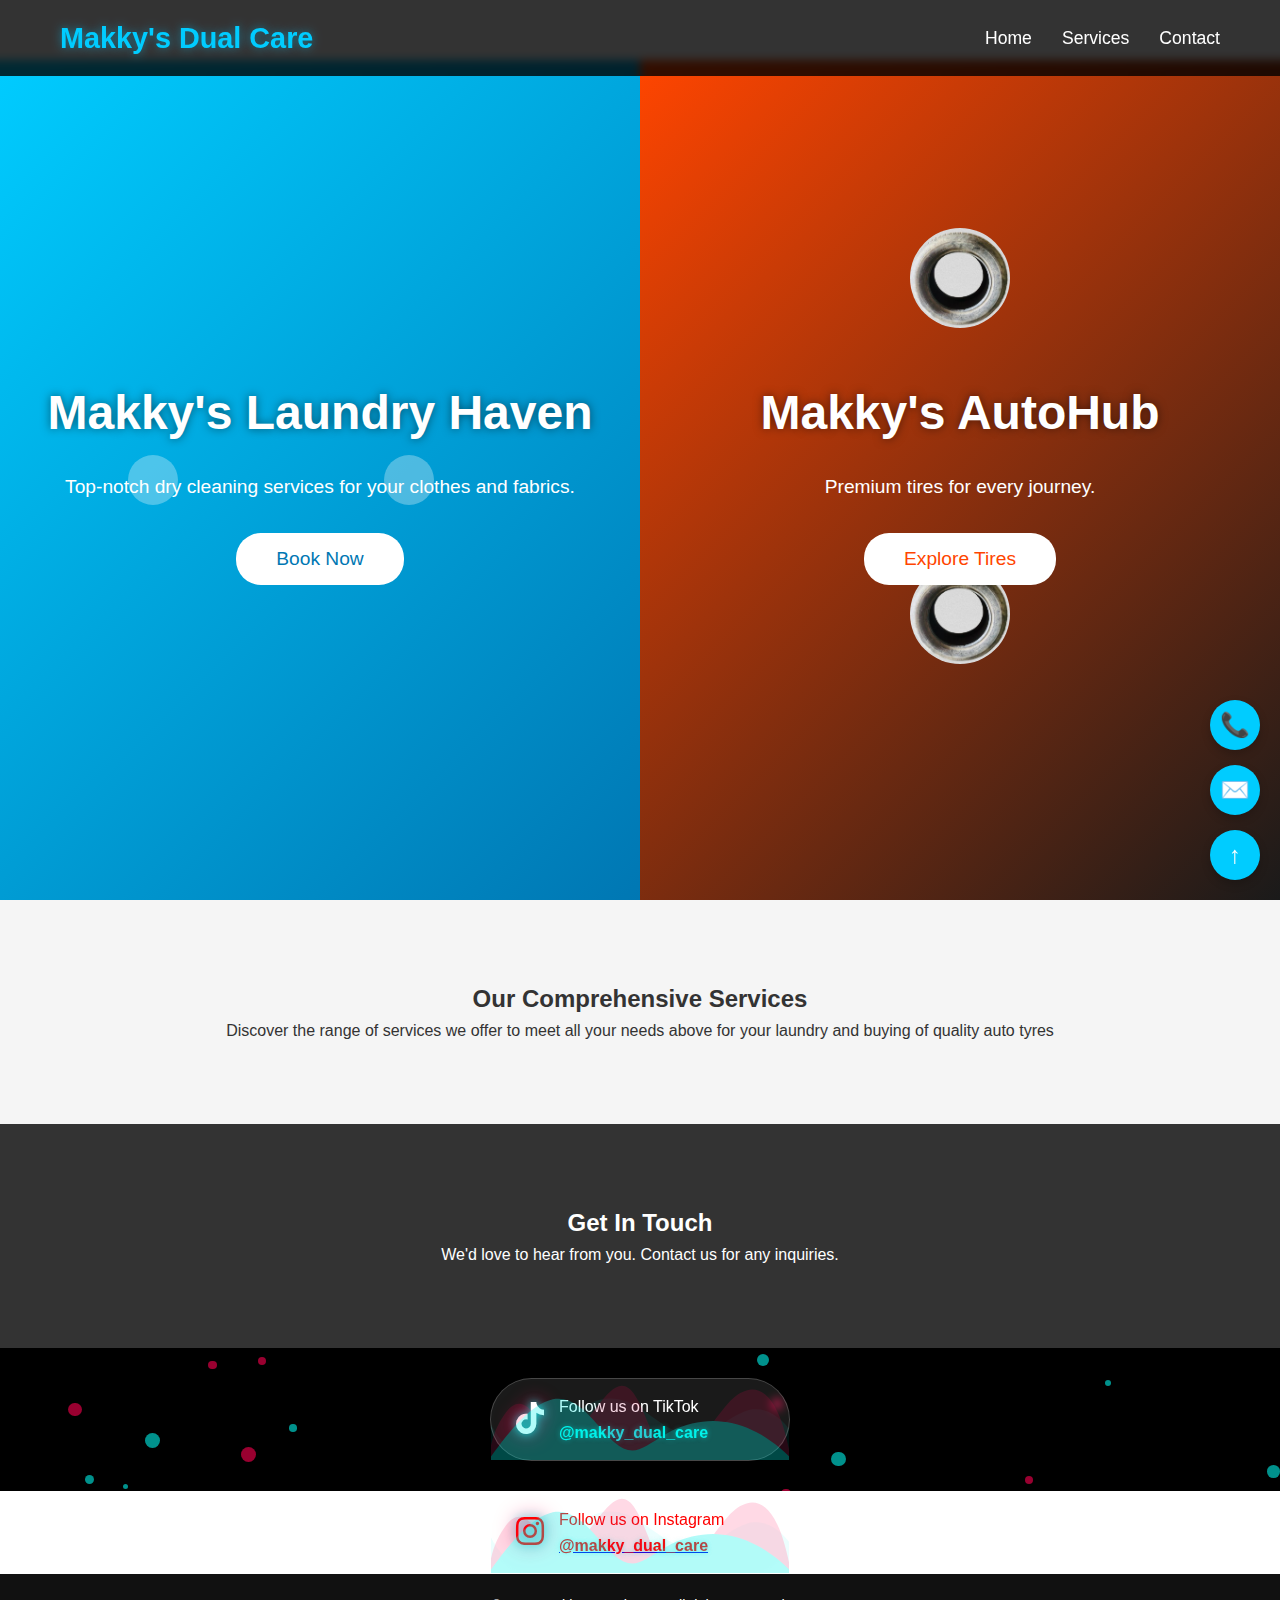
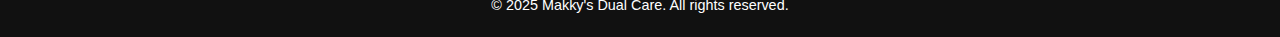
<file: index.html>
<!DOCTYPE html>
<html lang="en">
<head>
    <meta charset="UTF-8">
    <meta name="viewport" content="width=device-width, initial-scale=1.0">
    <title>Makky's Dual Care</title>
    <link rel="stylesheet" href="https://cdnjs.cloudflare.com/ajax/libs/font-awesome/6.0.0-beta3/css/all.min.css">
    <link rel="stylesheet" href="dualCare.css">
</head>
<body>
    <nav>
        <div class="nav-container">
            <div class="logo">Makky's Dual Care</div>
            <div class="hamburger"><i class="fas fa-bars"></i></div>
            <ul class="nav-links">
                <li><a href="#home">Home</a></li>
                <li><a href="#services">Services</a></li>
                <li><a href="#contact">Contact</a></li>
            </ul>
        </div>
    </nav>

    <div id="home"></div>

    <div class="split-container">
        <div class="split-section dry-cleaning">
            <div class="bubble" style="left: 20%; animation-delay: 0s;"></div>
            <div class="bubble" style="left: 60%; animation-delay: 2s;"></div>
            <h1>Makky's Laundry Haven</h1>
            <p>Top-notch dry cleaning services for your clothes and fabrics.</p>
            <a href="dryCleaning2.html"><button class="cta-btn">Book Now</button></a>
        </div>
        <div class="split-section tire-selling">
            <div class="tire-anim" style="top: 20%; animation-delay: 0s;">
                <img src="rollingTire.jpeg" style="border-radius:250px;" alt="Rolling Tire">
            </div>
            <div class="tire-anim" style="top: 60%; animation-delay: 3s;">
                <img src="rollingTire.jpeg" style="border-radius:250px;" alt="Rolling Tire">
            </div>
            <h1>Makky's AutoHub</h1>
            <p>Premium tires for every journey.</p>
            <a href="tire.htm"><button class="cta-btn">Explore Tires</button></a>
        </div>
    </div>

    <section id="services">
        <div class="services-container">
            <h2>Our Comprehensive Services</h2>
            <p>Discover the range of services we offer to meet all your needs above for your laundry and buying of quality auto tyres</p>
        </div>
    </section>

    <section id="contact">
        <div class="contact-container">
            <h2>Get In Touch</h2>
            <p>We'd love to hear from you. Contact us for any inquiries.</p>
        </div>
    </section>

    <div class="social-handles">
        <div class="tiktok-handle">
            <div class="tiktok-container">
                <div class="tiktok-icon">
                    <i class="fab fa-tiktok"></i>
                </div>
                <div class="tiktok-text">
                    Follow us on TikTok <span>@makky_dual_care</span>
                </div>
                <div class="tiktok-wave"></div>
            </div>
        </div>
        <div class="instagram-handle">
            <div class="instagram-container">
                <div class="tiktok-icon">
                    <a href="https://www.instagram.com/makky_dual_care/"> <i class="fab fa-instagram" style="color: red;"></i></a> <!-- Inline style to make the icon red -->
                </div>
                <div class="tiktok-text" style="color:red;">
                    Follow us on Instagram <a href="https://www.instagram.com/makky_dual_care/"><span style="color:red;">@makky_dual_care</span></a>
                </div>
                <div class="tiktok-wave"></div>
            </div>
        </div>
    </div>

    <div class="floating-icons">
        <div class="floating-icon" onclick="window.location.href='tel:+2348119898342'">📞</div>
        <div class="floating-icon" onclick="window.location.href='mailto:makkylaundryhaven@gmail.com'">✉️</div>
        <div class="floating-icon" onclick="window.scrollTo({top: 0, behavior: 'smooth'})">↑</div>
    </div>

    <footer>
        <p>© 2025 Makky's Dual Care. All rights reserved.</p>
    </footer>

    <script src="dualCare.js"></script>
</body>
</html>
</file>
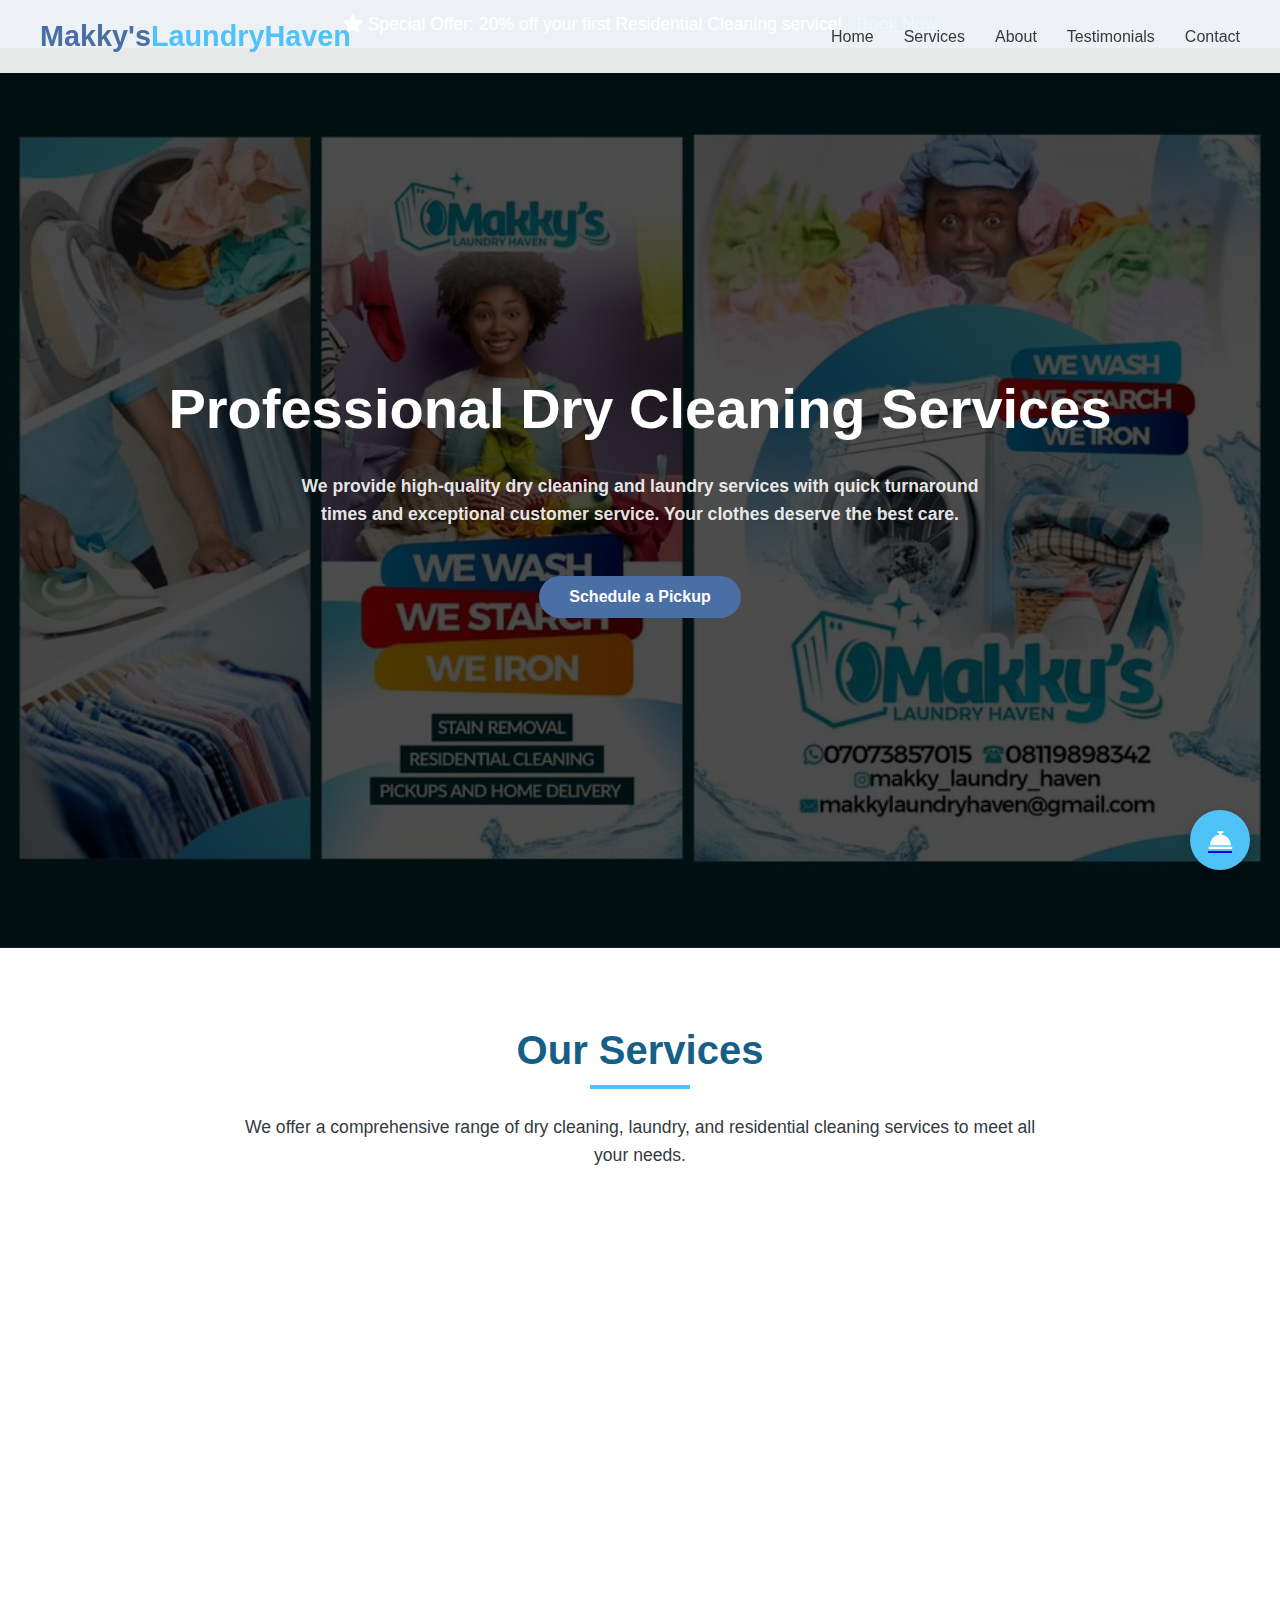
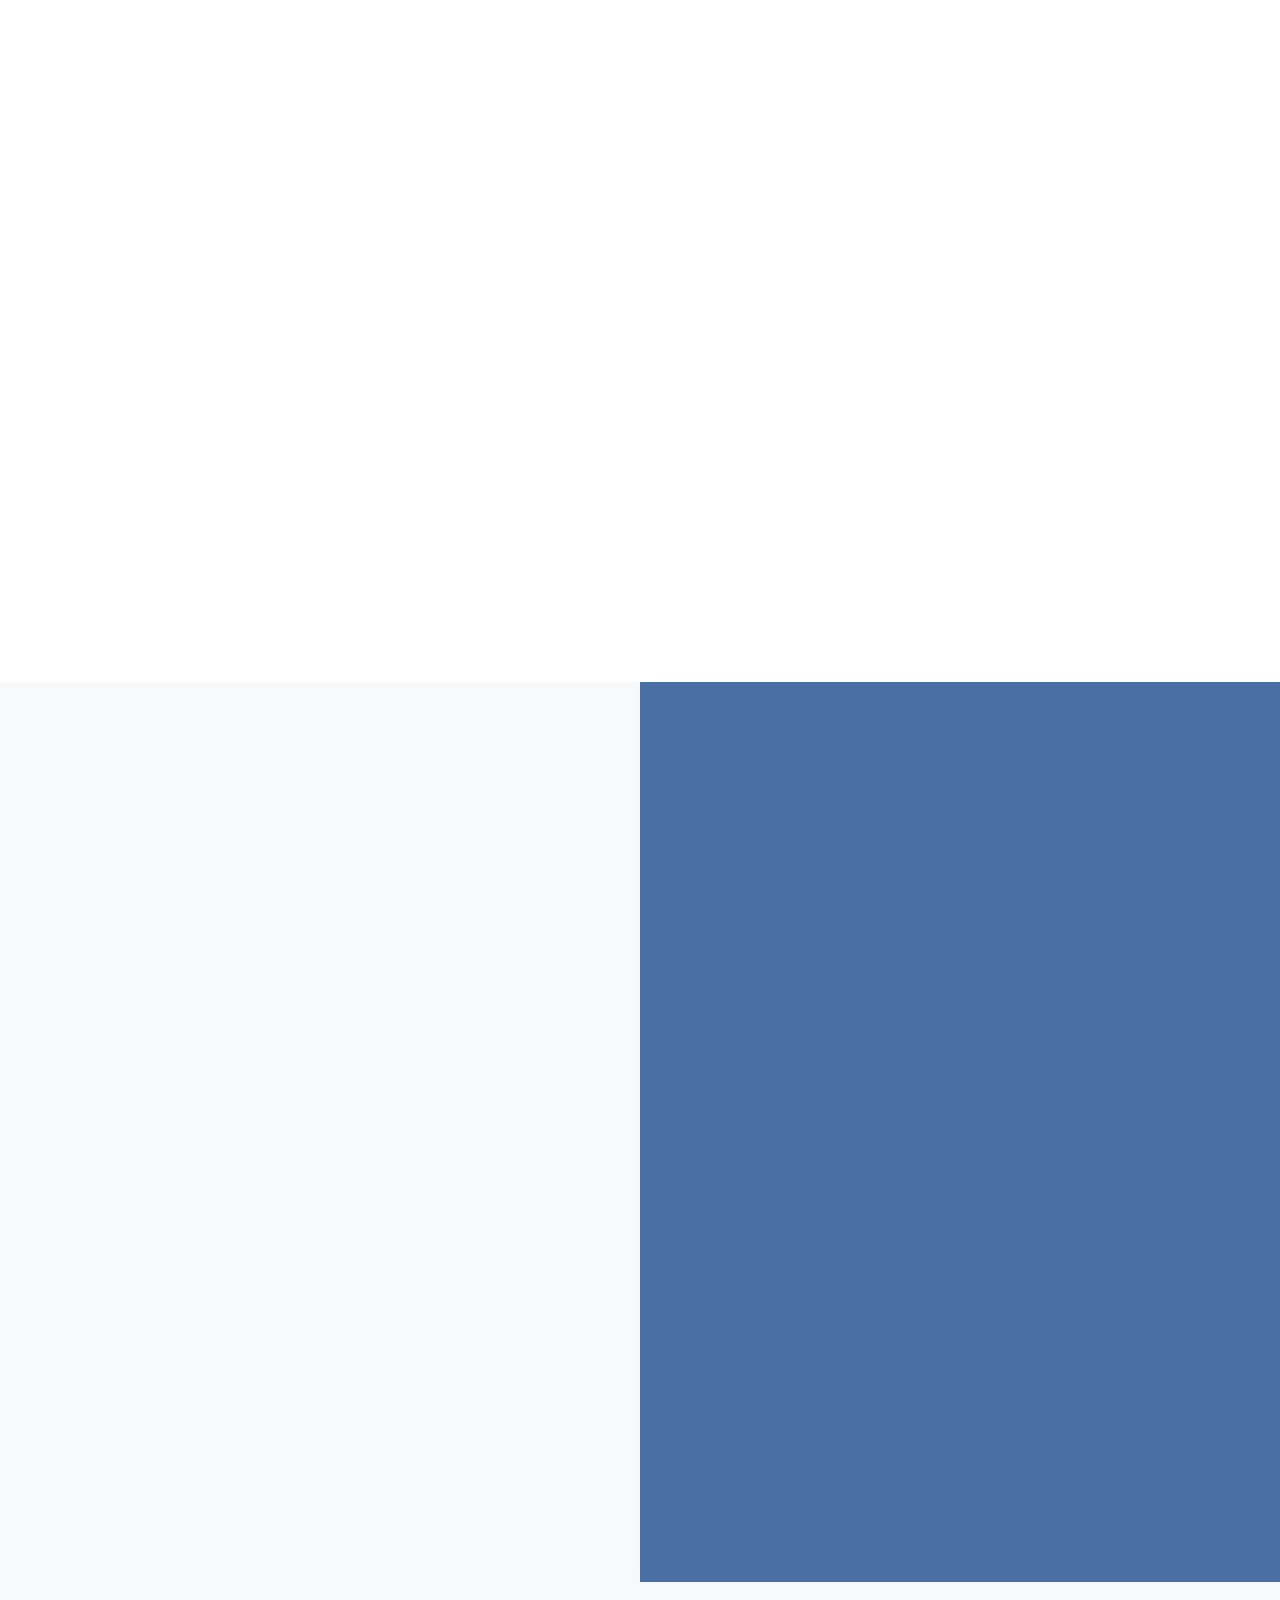
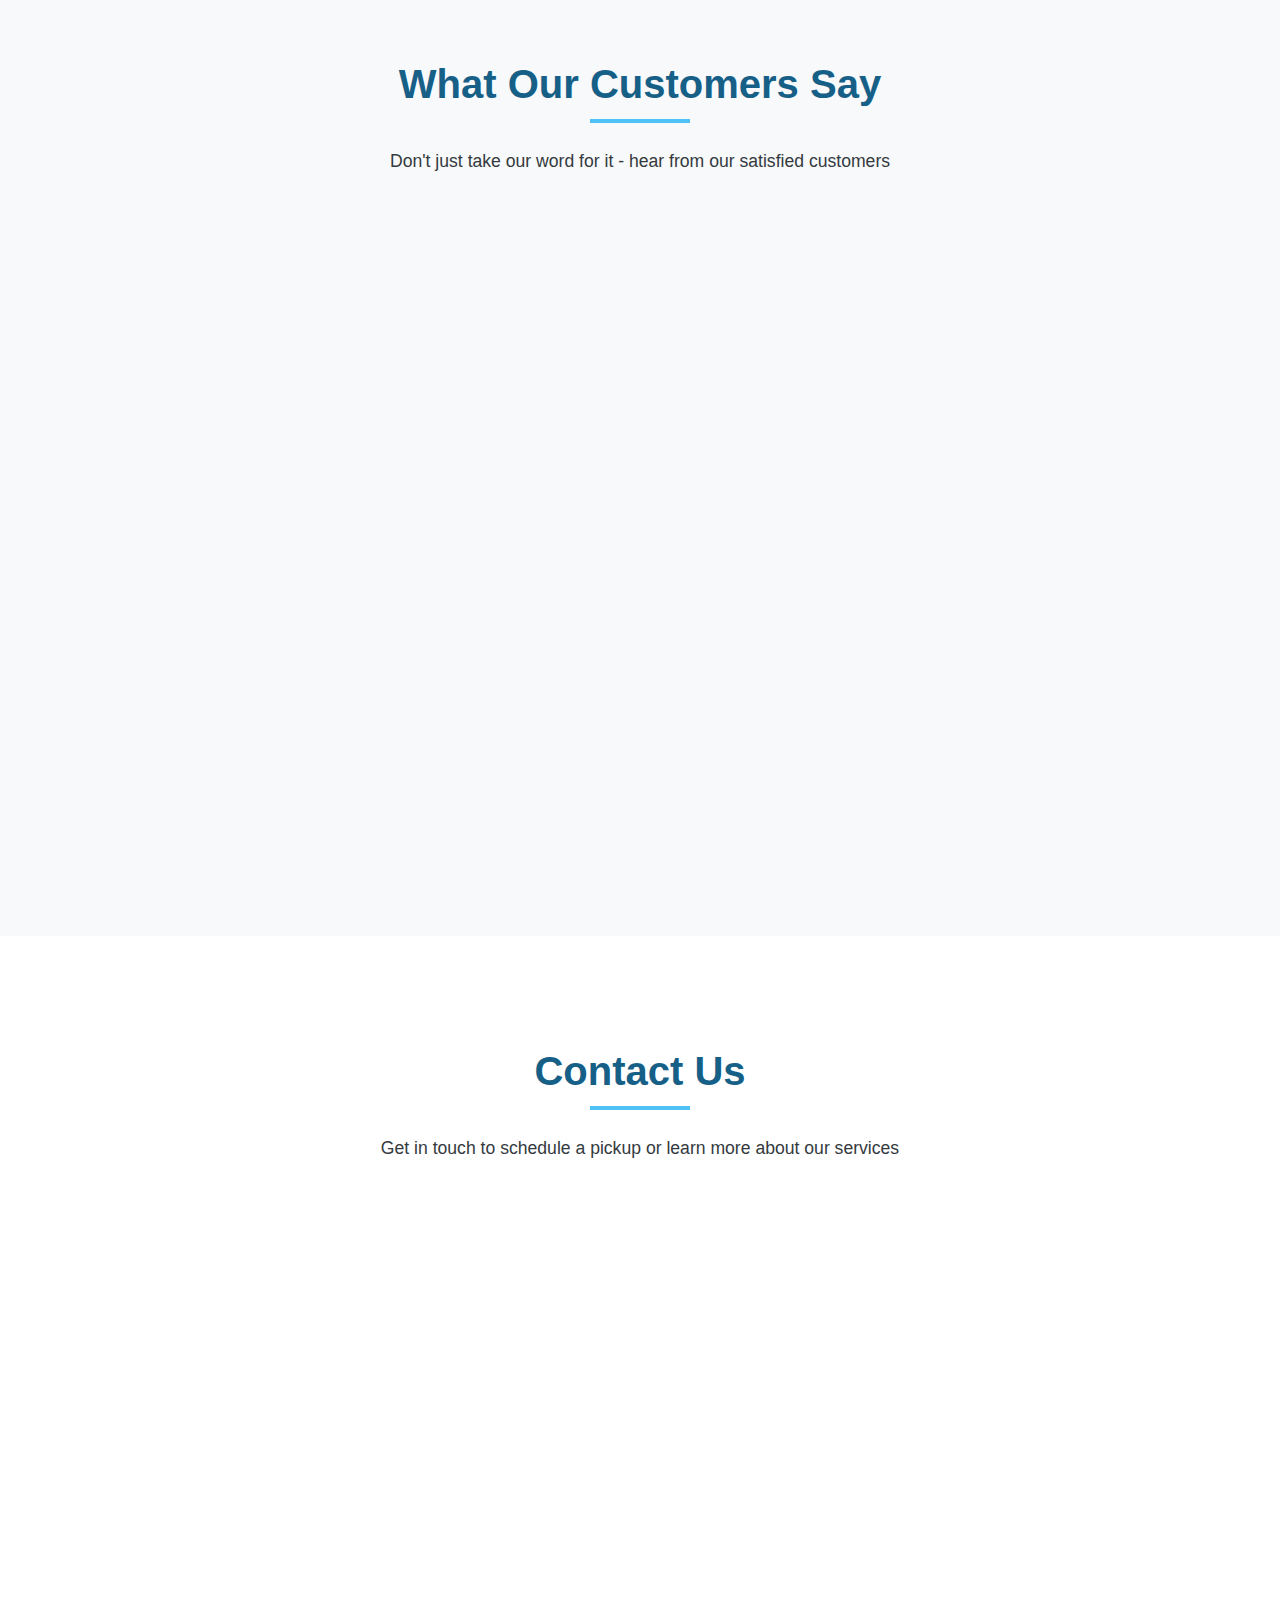
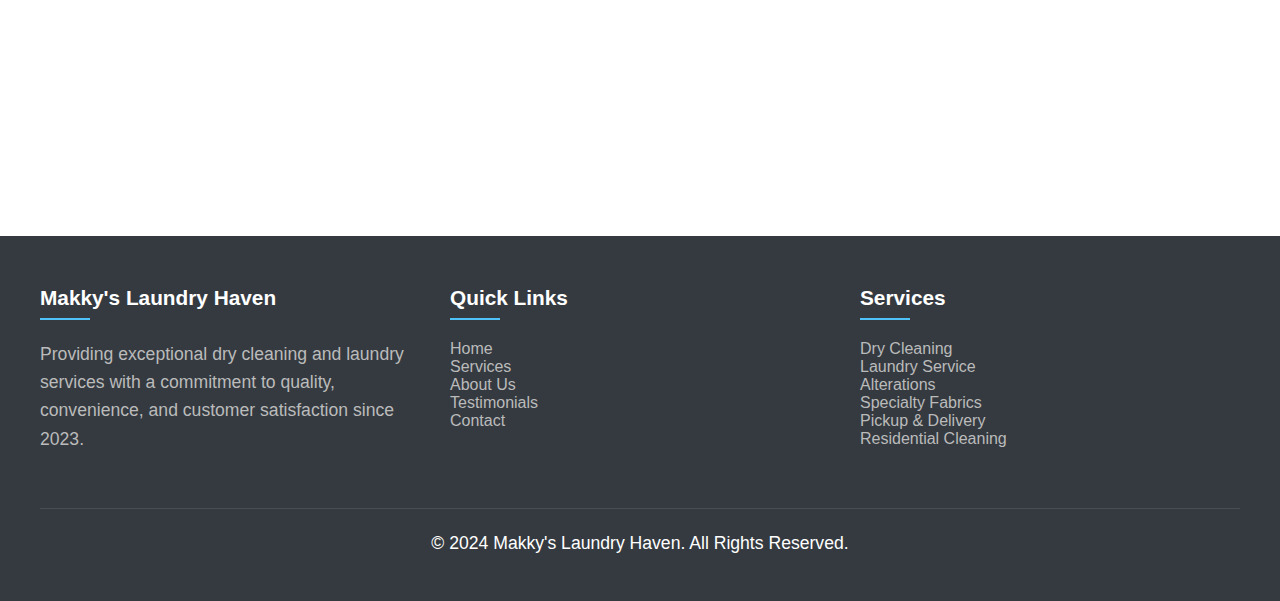
<file: dryCleaning2.html>
<!DOCTYPE html>
<html lang="en">
<head>
    <meta charset="UTF-8">
    <meta name="viewport" content="width=device-width, initial-scale=1.0">
    <title>Makky's Laundry Haven</title>
    <link rel="stylesheet" href="https://cdnjs.cloudflare.com/ajax/libs/font-awesome/6.0.0-beta3/css/all.min.css">
    <style>
        /* Base Styles */
        :root {
            --primary: #4a6fa5;
            --secondary: #166088;
            --accent: #4fc3f7;
            --light: #f8f9fa;
            --dark: #343a40;
        }

        * {
            margin: 0;
            padding: 0;
            box-sizing: border-box;
            font-family: 'Segoe UI', Tahoma, Geneva, Verdana, sans-serif;
        }

        body {
            background-color: var(--light);
            color: var(--dark);
            overflow-x: hidden;
        }

        section {
            padding: 80px 20px;
            min-height: 100vh;
            display: flex;
            flex-direction: column;
            justify-content: center;
        }

        .container {
            max-width: 1200px;
            margin: 0 auto;
            width: 100%;
        }

        h1, h2, h3 {
            margin-bottom: 1.5rem;
            color: var(--secondary);
        }

        h1 {
            font-size: 3.5rem;
            line-height: 1.1;
        }

        h2 {
            font-size: 2.5rem;
            text-align: center;
            position: relative;
            padding-bottom: 1rem;
        }

        h2::after {
            content: '';
            position: absolute;
            bottom: 0;
            left: 50%;
            transform: translateX(-50%);
            width: 100px;
            height: 4px;
            background: var(--accent);
        }

        p {
            line-height: 1.6;
            margin-bottom: 1.5rem;
            font-size: 1.1rem;
        }

        .btn {
            display: inline-block;
            padding: 12px 30px;
            background: var(--primary);
            color: white;
            text-decoration: none;
            border-radius: 30px;
            font-weight: 600;
            transition: all 0.3s ease;
            border: none;
            cursor: pointer;
            font-size: 1rem;
        }

        .btn:hover {
            background: var(--secondary);
            transform: translateY(-3px);
            box-shadow: 0 10px 20px rgba(0, 0, 0, 0.1);
        }

        /* Header Styles */
        header {
            position: fixed;
            top: 0;
            left: 0;
            width: 100%;
            z-index: 1000;
            transition: all 0.3s ease;
            padding: 20px 0;
            background-color: rgba(255, 255, 255, 0.9);
        }

        header.scrolled {
            background-color: white;
            box-shadow: 0 5px 20px rgba(0, 0, 0, 0.1);
            padding: 10px 0;
        }

        nav {
            display: flex;
            justify-content: space-between;
            align-items: center;
        }

        .logo {
            font-size: 1.8rem;
            font-weight: 700;
            color: var(--primary);
            text-decoration: none;
        }

        .logo span {
            color: var(--accent);
        }

        .nav-links {
            display: flex;
            list-style: none;
        }

        .nav-links li {
            margin-left: 30px;
        }

        .nav-links a {
            color: var(--dark);
            text-decoration: none;
            font-weight: 500;
            transition: color 0.3s ease;
            position: relative;
        }

        .nav-links a:hover {
            color: var(--primary);
        }

        .nav-links a::after {
            content: '';
            position: absolute;
            bottom: -5px;
            left: 0;
            width: 0;
            height: 2px;
            background: var(--primary);
            transition: width 0.3s ease;
        }

        .nav-links a:hover::after {
            width: 100%;
        }

        .menu-toggle {
            display: none;
            cursor: pointer;
            font-size: 1.5rem;
        }

        /* Promo Banner */
        .promo-banner {
            background: var(--primary);
            color: white;
            padding: 10px 0;
            text-align: center;
            position: relative;
            z-index: 999;
        }

        .promo-banner p {
            margin: 0;
            font-size: 1.1rem;
        }

        .promo-link {
            color: var(--accent);
            text-decoration: underline;
            margin-left: 10px;
        }

        .promo-link:hover {
            color: white;
        }

        /* Hero Section */
        #hero {
            background: linear-gradient(rgba(0, 0, 0, 0.7), rgba(0, 0, 0, 0.7)), url('bgImage.jpeg');
            background-size: cover;
            background-position: center;
            color: white;
            text-align: center;
            position: relative;
        }

        #hero .container {
            position: relative;
            z-index: 1;
        }

        #hero h1 {
            color: white;
            margin-bottom: 2rem;
            opacity: 0;
            transform: translateY(20px);
            transition: all 0.8s ease;
        }

        #hero p {
            color: rgba(255, 255, 255, 0.9);
            max-width: 700px;
            margin: 0 auto 3rem;
            opacity: 0;
            transform: translateY(20px);
            transition: all 0.8s ease 0.2s;
        }

        #hero .btn {
            opacity: 0;
            transform: translateY(20px);
            transition: all 0.8s ease 0.4s;
        }

        #hero.animated h1,
        #hero.animated p,
        #hero.animated .btn {
            opacity: 1;
            transform: translateY(0);
        }

        /* Services Section */
        #services {
            background-color: white;
        }

        .services-grid {
            display: grid;
            grid-template-columns: repeat(auto-fit, minmax(300px, 1fr));
            gap: 30px;
            margin-top: 50px;
        }

        .service-card {
            background: var(--light);
            border-radius: 10px;
            padding: 30px;
            box-shadow: 0 5px 15px rgba(0, 0, 0, 0.05);
            transition: all 0.3s ease;
            opacity: 0;
            transform: translateY(30px);
            position: relative;
            overflow: hidden;
        }

        .service-card::before {
            content: '';
            position: absolute;
            top: -100%;
            left: 0;
            width: 100%;
            height: 100%;
            background: linear-gradient(45deg, rgba(74, 111, 165, 0.1), rgba(79, 195, 247, 0.1));
            transition: all 0.3s ease;
        }

        .service-card:hover::before {
            top: 0;
        }

        .service-card:hover {
            transform: translateY(-10px);
            box-shadow: 0 15px 30px rgba(0, 0, 0, 0.1);
        }

        .service-card i {
            font-size: 3rem;
            color: var(--primary);
            margin-bottom: 20px;
        }

        .service-card h3 {
            font-size: 1.5rem;
            margin-bottom: 15px;
        }

        /* About Section */
        #about {
            background: linear-gradient(to right, var(--light) 50%, var(--primary) 50%);
            position: relative;
        }

        .about-content {
            display: grid;
            grid-template-columns: 1fr 1fr;
            gap: 50px;
            align-items: center;
        }

        .about-text {
            background: white;
            padding: 40px;
            border-radius: 10px;
            box-shadow: 0 10px 30px rgba(0, 0, 0, 0.1);
            opacity: 0;
            transform: translateX(-50px);
            transition: all 0.8s ease;
        }

        .about-image {
            position: relative;
            opacity: 0;
            transform: translateX(50px);
            transition: all 0.8s ease;
        }

        .about-image img {
            width: 100%;
            border-radius: 10px;
            box-shadow: 0 10px 30px rgba(0, 0, 0, 0.2);
        }

        #about.animated .about-text,
        #about.animated .about-image {
            opacity: 1;
            transform: translateX(0);
        }

        /* Testimonials Section */
        #testimonials {
            background-color: var(--light);
        }

        .testimonials-container {
            margin-top: 50px;
            position: relative;
        }

        .testimonial-card {
            background: white;
            padding: 30px;
            border-radius: 10px;
            box-shadow: 0 5px 15px rgba(0, 0, 0, 0.05);
            margin: 20px;
            opacity: 0;
            transform: scale(0.9);
            transition: all 0.8s ease;
        }

        .testimonial-card.active {
            opacity: 1;
            transform: scale(1);
        }

        .testimonial-text {
            font-style: italic;
            margin-bottom: 20px;
        }

        .testimonial-author {
            display: flex;
            align-items: center;
        }

        .testimonial-author img {
            width: 50px;
            height: 50px;
            border-radius: 50%;
            object-fit: cover;
            margin-right: 15px;
        }

        .author-info h4 {
            margin-bottom: 5px;
            color: var(--primary);
        }

        .author-info p {
            margin: 0;
            font-size: 0.9rem;
            color: #666;
        }

        /* Contact Section */
        #contact {
            background-color: white;
        }

        .contact-container {
            display: grid;
            grid-template-columns: 1fr 1fr;
            gap: 50px;
            margin-top: 50px;
        }

        .contact-info {
            opacity: 0;
            transform: translateX(-50px);
            transition: all 0.8s ease;
        }

        .contact-info h3 {
            font-size: 1.8rem;
            margin-bottom: 30px;
        }

        .contact-details {
            margin-bottom: 30px;
        }

        .contact-details div {
            display: flex;
            align-items: center;
            margin-bottom: 15px;
        }

        .contact-details i {
            font-size: 1.2rem;
            color: var(--primary);
            margin-right: 15px;
            width: 30px;
            text-align: center;
        }

        .whatsapp-link {
            display: flex;
            align-items: center;
            text-decoration: none;
            color: var(--dark);
            transition: color 0.3s ease;
        }

        .whatsapp-link:hover {
            color: #25D366;
        }

        .whatsapp-link i {
            color: #25D366;
            margin-right: 15px;
            font-size: 1.5rem;
            transition: transform 0.3s ease;
        }

        .whatsapp-link:hover i {
            transform: scale(1.1);
        }

        .contact-form {
            opacity: 0;
            transform: translateX(50px);
            transition: all 0.8s ease;
        }

        .form-group {
            margin-bottom: 20px;
        }

        .form-group label {
            display: block;
            margin-bottom: 8px;
            font-weight: 500;
        }

        .form-group input,
        .form-group textarea {
            width: 100%;
            padding: 12px 15px;
            border: 1px solid #ddd;
            border-radius: 5px;
            font-size: 1rem;
            transition: border 0.3s ease;
        }

        .form-group input:focus,
        .form-group textarea:focus {
            border-color: var(--primary);
            outline: none;
        }

        .form-group textarea {
            min-height: 150px;
            resize: vertical;
        }

        #contact.animated .contact-info,
        #contact.animated .contact-form {
            opacity: 1;
            transform: translateX(0);
        }

        /* Footer */
        footer {
            background-color: var(--dark);
            color: white;
            padding: 50px 0 20px;
            text-align: center;
        }

        .footer-content {
            display: grid;
            grid-template-columns: repeat(auto-fit, minmax(250px, 1fr));
            gap: 30px;
            margin-bottom: 40px;
            text-align: left;
        }

        .footer-column h3 {
            color: white;
            font-size: 1.3rem;
            margin-bottom: 20px;
            position: relative;
            padding-bottom: 10px;
        }

        .footer-column h3::after {
            content: '';
            position: absolute;
            bottom: 0;
            left: 0;
            width: 50px;
            height: 2px;
            background: var(--accent);
        }

        .footer-column p {
            margin-bottom: 15px;
            color: #bbb;
        }

        .social-links {
            display: flex;
            gap: 15px;
        }

        .social-links a {
            color: white;
            font-size: 1.2rem;
            transition: color 0.3s ease;
        }

        .social-links a:hover {
            color: var(--accent);
        }

        .footer-bottom {
            border-top: 1px solid rgba(255, 255, 255, 0.1);
            padding-top: 20px;
        }

        /* Floating Button */
        .floating-btn {
            position: fixed;
            bottom: 30px;
            right: 30px;
            width: 60px;
            height: 60px;
            background: var(--accent);
            border-radius: 50%;
            display: flex;
            align-items: center;
            justify-content: center;
            box-shadow: 0 5px 15px rgba(0, 0, 0, 0.2);
            cursor: pointer;
            transition: all 0.3s ease;
            z-index: 1000;
        }

        .floating-btn:hover {
            transform: scale(1.1);
            background: var(--secondary);
        }

        .floating-btn i {
            color: white;
            font-size: 1.5rem;
        }

        /* Animations */
        .fade-in {
            opacity: 0;
            transition: opacity 0.8s ease, transform 0.8s ease;
        }

        .fade-in-up {
            opacity: 0;
            transform: translateY(30px);
            transition: opacity 0.8s ease, transform 0.8s ease;
        }

        .fade-in-left {
            opacity: 0;
            transform: translateX(-50px);
            transition: opacity 0.8s ease, transform 0.8s ease;
        }

        .fade-in-right {
            opacity: 0;
            transform: translateX(50px);
            transition: opacity 0.8s ease, transform 0.8s ease;
        }

        .animate {
            opacity: 1;
            transform: translate(0);
        }

        /* Responsive Styles */
        @media (max-width: 992px) {
            h1 {
                font-size: 2.8rem;
            }

            h2 {
                font-size: 2.2rem;
            }

            .about-content {
                grid-template-columns: 1fr;
            }

            .contact-container {
                grid-template-columns: 1fr;
            }

            .contact-form {
                order: -1;
            }
        }

        @media (max-width: 768px) {
            .menu-toggle {
                display: block;
            }

            .nav-links {
                position: fixed;
                top: 80px;
                left: -100%;
                width: 100%;
                height: calc(100vh - 80px);
                background: white;
                flex-direction: column;
                align-items: center;
                padding: 40px 0;
                transition: left 0.3s ease;
            }

            .nav-links.active {
                left: 0;
            }

            .nav-links li {
                margin: 15px 0;
            }

            #about {
                background: var(--light);
            }

            .about-image {
                margin-top: 30px;
            }
        }

        @media (max-width: 576px) {
            h1 {
                font-size: 2.2rem;
            }

            h2 {
                font-size: 1.8rem;
            }

            section {
                padding: 60px 15px;
            }
        }
    </style>
</head>
<body>
    <!-- Header -->
    <header id="header">
        <div class="container">
            <nav>
                <a href="#" class="logo">Makky's<span>LaundryHaven</span></a>
                <div class="menu-toggle">
                    <i class="fas fa-bars"></i>
                </div>
                <ul class="nav-links">
                    <li><a href="#hero">Home</a></li>
                    <li><a href="#services">Services</a></li>
                    <li><a href="#about">About</a></li>
                    <li><a href="#testimonials">Testimonials</a></li>
                    <li><a href="#contact">Contact</a></li>
                </ul>
            </nav>
        </div>
    </header>

    <!-- Promo Banner -->
    <div class="promo-banner">
        <div class="container">
            <p><i class="fas fa-star"></i> Special Offer: 20% off your first Residential Cleaning service! <a href="#contact" class="promo-link">Book Now</a></p>
        </div>
    </div>

    <!-- Hero Section -->
    <section id="hero">
        <div class="container">
            <h1>Professional Dry Cleaning Services</h1>
            <p style="font-weight:bold; font-family:Verdana, Geneva, Tahoma, sans-serif;">We provide high-quality dry cleaning and laundry services with quick turnaround times and exceptional customer service. Your clothes deserve the best care.</p>
            <a href="#contact" class="btn">Schedule a Pickup</a>
        </div>
    </section>

    <!-- Services Section -->
    <section id="services">
        <div class="container">
            <h2>Our Services</h2>
            <p class="subtitle" style="text-align: center; max-width: 800px; margin: 0 auto 50px;">We offer a comprehensive range of dry cleaning, laundry, and residential cleaning services to meet all your needs.</p>
            
            <div class="services-grid">
                <div class="service-card fade-in-up">
                    <i class="fas fa-tshirt"></i>
                    <h3>Dry Cleaning</h3>
                    <p>Professional dry cleaning for all types of garments using eco-friendly solvents that are gentle on fabrics and the environment.</p>
                </div>
                
                <div class="service-card fade-in-up" style="transition-delay: 0.2s">
                    <i class="fas fa-shirt"></i>
                    <h3>Laundry Service</h3>
                    <p>Wash, dry, and fold service for your everyday laundry needs. We handle everything with care and attention to detail.</p>
                </div>
                
                <div class="service-card fade-in-up" style="transition-delay: 0.4s">
                    <i class="fas fa-rug"></i>
                    <h3>Alterations & Repairs</h3>
                    <p>Expert tailoring and repair services to ensure your clothes fit perfectly and look their best.</p>
                </div>
                
                <div class="service-card fade-in-up" style="transition-delay: 0.6s">
                    <i class="fas fa-socks"></i>
                    <h3>Specialty Fabric Care</h3>
                    <p>Specialized cleaning for delicate fabrics like silk, wool, and leather to preserve their quality and longevity.</p>
                </div>
                
                <div class="service-card fade-in-up" style="transition-delay: 0.8s">
                    <i class="fas fa-home"></i>
                    <h3>Home Pickup & Delivery</h3>
                    <p>Convenient pickup and delivery service to save you time. We come to you on your schedule.</p>
                </div>
                
                <div class="service-card fade-in-up" style="transition-delay: 1s">
                    <i class="fas fa-calendar-alt"></i>
                    <h3>Subscription Service</h3>
                    <p>Regular scheduled cleaning with discounted rates for our subscription members. Perfect for busy professionals.</p>
                </div>
                
                <div class="service-card fade-in-up" style="transition-delay: 1.2s">
                    <i class="fas fa-broom"></i>
                    <h3>Residential Cleaning</h3>
                    <p>Transform your home with our expert residential cleaning services. We bring sparkle to every corner using safe, effective cleaning solutions, leaving your space fresh and spotless.</p>
                </div>
            </div>
        </div>
    </section>

    <!-- About Section -->
    <section id="about">
        <div class="container">
            <div class="about-content">
                <div class="about-text fade-in-left">
                    <h2>About Us</h2>
                    <p>Makky's Laundry Haven has been serving the community since 2023 with a commitment to quality, convenience, and customer satisfaction.</p>
                    <p>Our team of experienced professionals uses state-of-the-art equipment and eco-friendly cleaning solutions to ensure your garments receive the best possible care.</p>
                    <p>We understand that your clothes are an investment, and we treat them with the care and attention they deserve. From everyday laundry to delicate specialty items, we've got you covered.</p>
                    <a href="#services" class="btn">Our Services</a>
                </div>
                <div class="about-image fade-in-right">
                    <img src="shelves.jpeg" alt="Dry cleaning professional at work">
                </div>
            </div>
        </div>
    </section>

    <!-- Testimonials Section -->
    <section id="testimonials">
        <div class="container">
            <h2>What Our Customers Say</h2>
            <p class="subtitle" style="text-align: center; max-width: 800px; margin: 0 auto 50px;">Don't just take our word for it - hear from our satisfied customers</p>
            
            <div class="testimonials-container">
                <div class="testimonial-card fade-in">
                    <div class="testimonial-text">
                        <p>"I've been using Makky's Laundry Haven for years and they never disappoint. My clothes always come back looking brand new. Their pickup and delivery service is a lifesaver for my busy schedule."</p>
                    </div>
                    <div class="testimonial-author">
                        <img src="me.jpeg" alt="akeem gbolahan">
                        <div class="author-info">
                            <h4>Akeem Gbolahan</h4>
                            <p>Regular Customer</p>
                        </div>
                    </div>
                </div>
                
                <div class="testimonial-card fade-in" style="transition-delay: 0.2s">
                    <div class="testimonial-text">
                        <p>"The team at Makky's Laundry Haven saved my wedding dress after I spilled red wine on it the night before my wedding. They worked miracles and had it ready by morning. Forever grateful!"</p>
                    </div>
                    <div class="testimonial-author">
                        <img src="thuna.jpeg" alt="adebayo babatunde">
                        <div class="author-info">
                            <h4>Adebayo Babatunde</h4>
                            <p>Wedding Customer</p>
                        </div>
                    </div>
                </div>
                
                <div class="testimonial-card fade-in" style="transition-delay: 0.4s">
                    <div class="testimonial-text">
                        <p>"As a business professional, I need my suits to look impeccable. Makky's Laundry Haven consistently delivers perfect results with quick turnaround times. Highly recommend their service."</p>
                    </div>
                    <div class="testimonial-author">
                        <img src="qj.jpeg" alt="salami qudus">
                        <div class="author-info">
                            <h4>Salami Qudus</h4>
                            <p>Business Customer</p>
                        </div>
                    </div>
                </div>
            </div>
        </div>
    </section>

    <!-- Contact Section -->
    <section id="contact">
        <div class="container">
            <h2>Contact Us</h2>
            <p class="subtitle" style="text-align: center; max-width: 800px; margin: 0 auto 50px;">Get in touch to schedule a pickup or learn more about our services</p>
            
            <div class="contact-container">
                <div class="contact-info fade-in-left">
                    <h3>Visit or Call Us</h3>
                    <div class="contact-details">
                        <div>
                            <i class="fas fa-map-marker-alt"></i>
                            <span>Alaya street, Beside MFM, Balogun Tanke Oke Odo, Ilorin.</span>
                        </div>
                        <div>
                            <i class="fas fa-phone"></i>
                            <span>08119898342</span>
                        </div>
                        <div>
                            <a href="https://wa.me/2347073857015" target="_blank" class="whatsapp-link">
                                <i class="fab fa-whatsapp"></i>
                                <span>+2347073857015</span>
                            </a>
                        </div>
                        <div>
                            <i class="fas fa-envelope"></i>
                            <span>makkylaundryhaven@gmail.com</span>
                        </div>
                        <div>
                            <i class="fas fa-clock"></i>
                            <span>Monday-Saturday: 8:30 am - 7pm | Sunday: Closed</span>
                        </div>
                    </div>

                </div>
                
                <div class="contact-form fade-in-right">
                    <form id="contactForm">
                        <div class="form-group">
                            <label for="name">Name</label>
                            <input type="text" id="name" name="name" required>
                        </div>
                        <div class="form-group">
                            <label for="email">Email</label>
                            <input type="email" id="email" name="email" required>
                        </div>
                        <div class="form-group">
                            <label for="phone">Phone</label>
                            <input type="tel" id="phone" name="phone">
                        </div>
                        <div class="form-group">
                            <label for="message">Message</label>
                            <textarea id="message" name="message" required></textarea>
                        </div>
                        <button type="submit" class="btn">Send Message</button>
                    </form>
                </div>
            </div>
        </div>
    </section>

    <!-- Footer -->
    <footer>
        <div class="container">
            <div class="footer-content">
                <div class="footer-column">
                    <h3>Makky's Laundry Haven</h3>
                    <p>Providing exceptional dry cleaning and laundry services with a commitment to quality, convenience, and customer satisfaction since 2023.</p>
                </div>
                <div class="footer-column">
                    <h3>Quick Links</h3>
                    <ul style="list-style: none;">
                        <li><a href="#hero" style="color: #bbb; text-decoration: none;">Home</a></li>
                        <li><a href="#services" style="color: #bbb; text-decoration: none;">Services</a></li>
                        <li><a href="#about" style="color: #bbb; text-decoration: none;">About Us</a></li>
                        <li><a href="#testimonials" style="color: #bbb; text-decoration: none;">Testimonials</a></li>
                        <li><a href="#contact" style="color: #bbb; text-decoration: none;">Contact</a></li>
                    </ul>
                </div>
                <div class="footer-column">
                    <h3>Services</h3>
                    <ul style="list-style: none;">
                        <li><a href="#" style="color: #bbb; text-decoration: none;">Dry Cleaning</a></li>
                        <li><a href="#" style="color: #bbb; text-decoration: none;">Laundry Service</a></li>
                        <li><a href="#" style="color: #bbb; text-decoration: none;">Alterations</a></li>
                        <li><a href="#" style="color: #bbb; text-decoration: none;">Specialty Fabrics</a></li>
                        <li><a href="#" style="color: #bbb; text-decoration: none;">Pickup & Delivery</a></li>
                        <li><a href="#" style="color: #bbb; text-decoration: none;">Residential Cleaning</a></li>
                    </ul>
                </div>
            </div>
            <div class="footer-bottom">
                <p>© 2024 Makky's Laundry Haven. All Rights Reserved.</p>
            </div>
        </div>
    </footer>

    <!-- Floating Action Button -->
    <a href="#contact" class="floating-btn">
        <i class="fas fa-concierge-bell"></i>
    </a>

    <script>
        // Mobile Menu Toggle
        const menuToggle = document.querySelector('.menu-toggle');
        const navLinks = document.querySelector('.nav-links');

        menuToggle.addEventListener('click', () => {
            navLinks.classList.toggle('active');
        });

        // Close mobile menu when clicking a link
        document.querySelectorAll('.nav-links a').forEach(link => {
            link.addEventListener('click', () => {
                navLinks.classList.remove('active');
            });
        });

        // Header scroll effect
        window.addEventListener('scroll', () => {
            const header = document.getElementById('header');
            if (window.scrollY > 100) {
                header.classList.add('scrolled');
            } else {
                header.classList.remove('scrolled');
            }
        });

        // Hero section animation on load
        document.addEventListener('DOMContentLoaded', () => {
            const hero = document.getElementById('hero');
            setTimeout(() => {
                hero.classList.add('animated');
            }, 300);
        });

        // Scroll animations
        function checkScroll() {
            const fadeElements = document.querySelectorAll('.fade-in, .fade-in-up, .fade-in-left, .fade-in-right');
            
            fadeElements.forEach(element => {
                const elementTop = element.getBoundingClientRect().top;
                const windowHeight = window.innerHeight;
                
                if (elementTop < windowHeight - 100) {
                    element.classList.add('animate');
                }
            });

            // About section animation
            const aboutSection = document.getElementById('about');
            const aboutTop = aboutSection.getBoundingClientRect().top;
            if (aboutTop < window.innerHeight - 100) {
                aboutSection.classList.add('animated');
            }

            // Contact section animation
            const contactSection = document.getElementById('contact');
            const contactTop = contactSection.getBoundingClientRect().top;
            if (contactTop < window.innerHeight - 100) {
                contactSection.classList.add('animated');
            }
        }

        // Run on initial load
        checkScroll();

        // Run on scroll
        window.addEventListener('scroll', checkScroll);

        // Form submission with WhatsApp integration
        const contactForm = document.getElementById('contactForm');
        contactForm.addEventListener('submit', function(e) {
            e.preventDefault();
            
            // Get form data
            const name = document.getElementById('name').value.trim();
            const email = document.getElementById('email').value.trim();
            const phone = document.getElementById('phone').value.trim();
            const message = document.getElementById('message').value.trim();
            
            // Validate form
            if (!name || !email || !message) {
                alert('Please fill in all required fields');
                return;
            }
            
            // Prepare WhatsApp message with user's details and service information
            const whatsappMessage = 
                `*New Service Inquiry*%0A%0A` +
                `👤 *Name:* ${encodeURIComponent(name)}%0A` +
                `📧 *Email:* ${encodeURIComponent(email)}%0A` +
                `📱 *Phone:* ${phone ? encodeURIComponent(phone) : 'Not provided'}%0A` +
                `✉️ *Message:* ${encodeURIComponent(message)}%0A%0A` +
                `Thank you for contacting Makky's Laundry Haven!%0A%0A` +
                `✅ *Our Services:*%0A` +
                `✔️ Professional Dry Cleaning%0A` +
                `✔️ Laundry Service%0A` +
                `✔️ Specialty Fabric Care%0A` +
                `✔️ Alterations & Repairs%0A` +
                `✔️ Home Pickup & Delivery%0A` +
                `✔️ Residential Cleaning%0A%0A` +
                `📍 *Location:* Alaya street, Beside MFM, Balogun Tanke Oke Odo, Ilorin%0A` +
                `📞 *Phone:* 08119898342%0A` +
                `🕒 *Hours:* Mon-Sat 8:30am -7pm | Sun - Closed!%0A%0A` +
                `How can we assist you today?`;
            
            // Create WhatsApp link with your number
            const whatsappUrl = `https://wa.me/2347073857015?text=${whatsappMessage}`;
            
            // Open WhatsApp in a new tab
            window.open(whatsappUrl, '_blank');
            
            // Show confirmation
            alert('Thank you! You are being redirected to WhatsApp to complete your request.');
            
            // Reset form
            contactForm.reset();
        });

        // Smooth scrolling for anchor links
        document.querySelectorAll('a[href^="#"]').forEach(anchor => {
            anchor.addEventListener('click', function(e) {
                e.preventDefault();
                
                const targetId = this.getAttribute('href');
                if (targetId === '#') return;
                
                const targetElement = document.querySelector(targetId);
                if (targetElement) {
                    window.scrollTo({
                        top: targetElement.offsetTop - 80,
                        behavior: 'smooth'
                    });
                }
            });
        });
    </script>
</body>
</html>
</file>
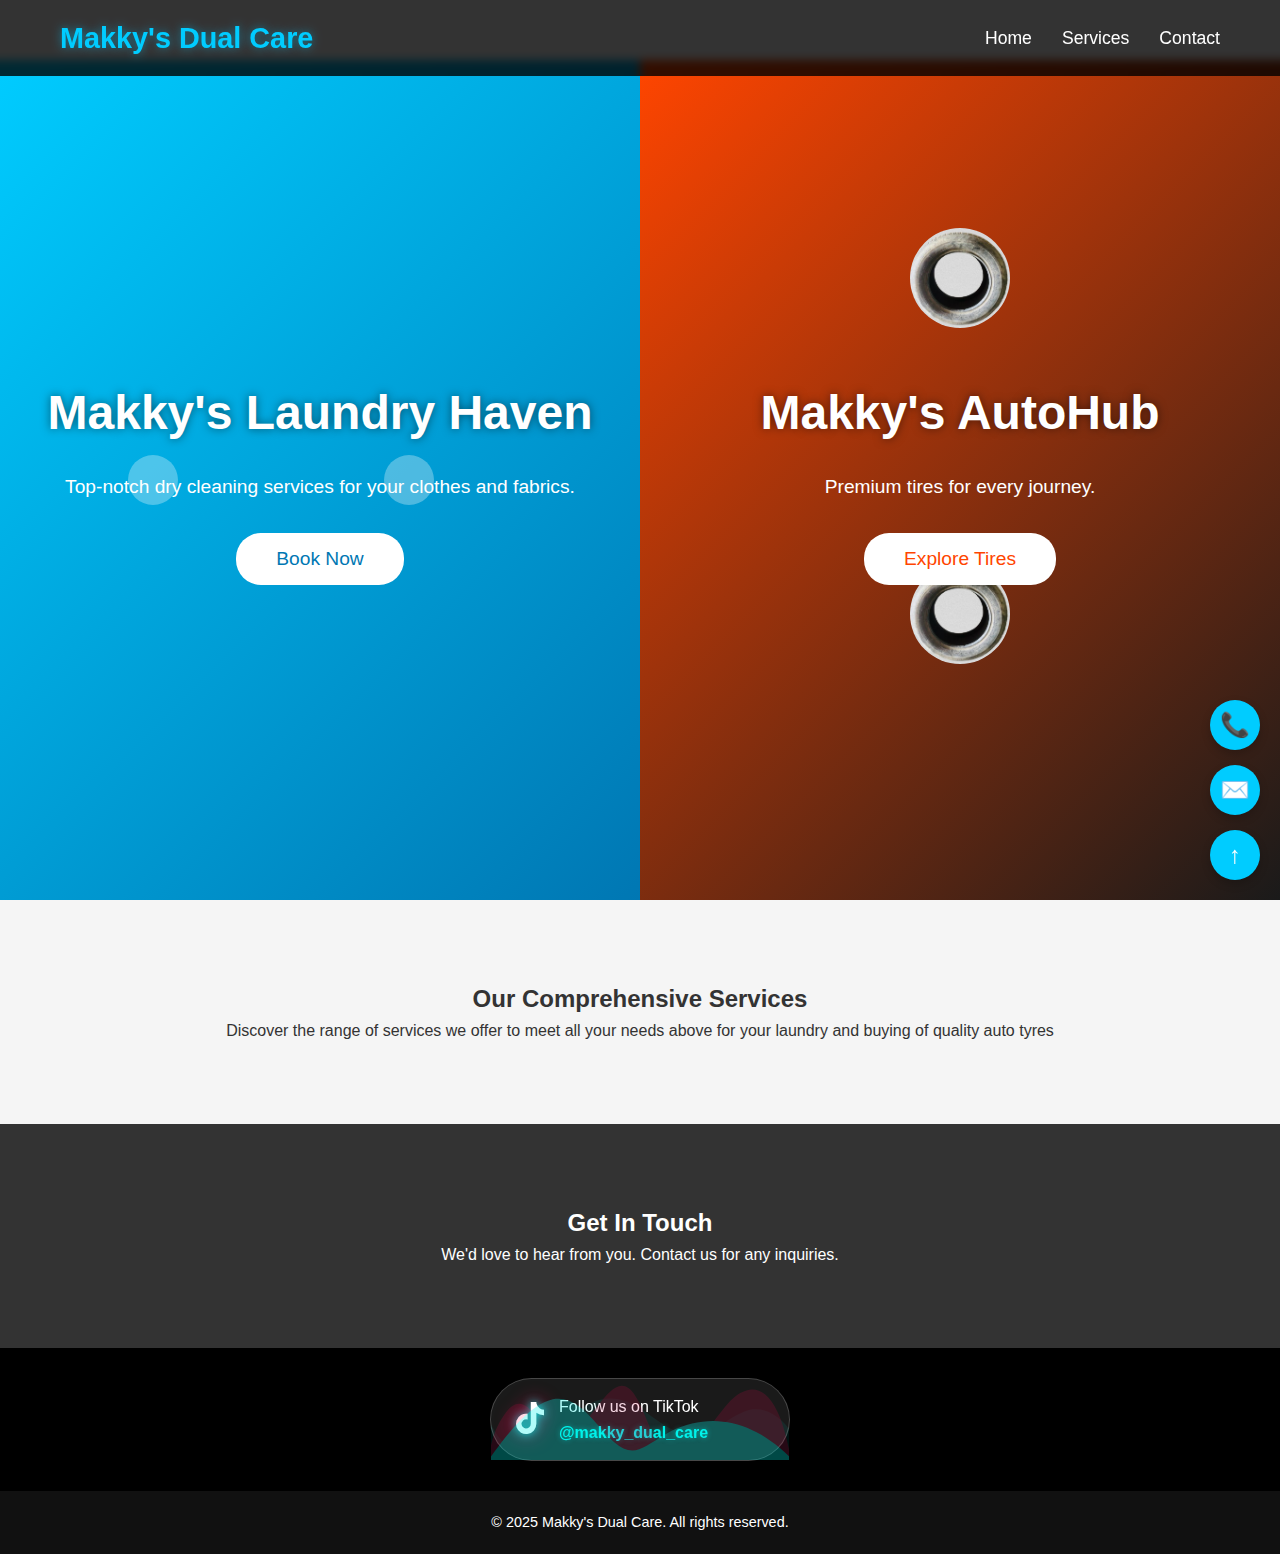
<file: tireAndDry.html>
<!DOCTYPE html>
<html lang="en">
<head>
    <meta charset="UTF-8">
    <meta name="viewport" content="width=device-width, initial-scale=1.0">
    <title>Makky's Dual Care</title>
    <link rel="stylesheet" href="https://cdnjs.cloudflare.com/ajax/libs/font-awesome/6.0.0-beta3/css/all.min.css">
    <link rel="stylesheet" href="dualCare.css">
</head>
<body>
    <nav>
        <div class="nav-container">
            <div class="logo">Makky's Dual Care</div>
            <div class="hamburger"><i class="fas fa-bars"></i></div>
            <ul class="nav-links">
                <li><a href="#home">Home</a></li>
                <li><a href="#services">Services</a></li>
                <li><a href="#contact">Contact</a></li>
            </ul>
        </div>
    </nav>

    <div id="home"></div>

    <div class="split-container">
        <div class="split-section dry-cleaning">
            <div class="bubble" style="left: 20%; animation-delay: 0s;"></div>
            <div class="bubble" style="left: 60%; animation-delay: 2s;"></div>
            <h1>Makky's Laundry Haven</h1>
            <p>Top-notch dry cleaning services for your clothes and fabrics.</p>
            <a href="dryCleaning2.html"><button class="cta-btn">Book Now</button></a>
        </div>
        <div class="split-section tire-selling">
            <div class="tire-anim" style="top: 20%; animation-delay: 0s;">
                <img src="rollingTire.jpeg" style="border-radius:250px;" alt="Rolling Tire">
            </div>
            <div class="tire-anim" style="top: 60%; animation-delay: 3s;">
                <img src="rollingTire.jpeg" style="border-radius:250px;" alt="Rolling Tire">
            </div>
            <h1>Makky's AutoHub</h1>
            <p>Premium tires for every journey.</p>
            <a href="tire.htm"><button class="cta-btn">Explore Tires</button></a>
        </div>
    </div>

    <section id="services">
        <div class="services-container">
            <h2>Our Comprehensive Services</h2>
            <p>Discover the range of services we offer to meet all your needs above for your laundry and buying of quality auto tyres</p>
        </div>
    </section>

    <section id="contact">
        <div class="contact-container">
            <h2>Get In Touch</h2>
            <p>We'd love to hear from you. Contact us for any inquiries.</p>
        </div>
    </section>

    <div class="tiktok-handle">
        <div class="tiktok-container">
            <div class="tiktok-icon">
                <i class="fab fa-tiktok"></i>
            </div>
            <div class="tiktok-text">
                Follow us on TikTok <span>@makky_dual_care</span>
            </div>
            <div class="tiktok-wave"></div>
        </div>
    </div>

    <div class="floating-icons">
        <div class="floating-icon" onclick="window.location.href='tel:+2348119898342'">📞</div>
        <div class="floating-icon" onclick="window.location.href='mailto:makkylaundryhaven@gmail.com'">✉️</div>
        <div class="floating-icon" onclick="window.scrollTo({top: 0, behavior: 'smooth'})">↑</div>
    </div>

    <footer>
        <p>© 2025 Makky's Dual Care. All rights reserved.</p>
    </footer>

    <script src="dualCare.js"></script>
</body>
</html>
</file>
<file: dualCare.css>
* {
            margin: 0;
            padding: 0;
            box-sizing: border-box;
            font-family: 'Arial', sans-serif;
        }

        body {
            background: #fff;
            color: #333;
            line-height: 1.6;
            overflow-x: hidden;
        }

        /* Navigation */
        nav {
            position: fixed;
            top: 0;
            width: 100%;
            background: rgba(0, 0, 0, 0.8);
            padding: 15px 0;
            z-index: 1000;
            backdrop-filter: blur(5px);
        }

        .nav-container {
            max-width: 1200px;
            margin: 0 auto;
            display: flex;
            justify-content: space-between;
            align-items: center;
            padding: 0 20px;
        }

        .logo {
            font-size: clamp(1.2rem, 4vw, 1.8rem);
            font-weight: bold;
            color: #00ccff;
            text-shadow: 0 0 10px rgba(0, 204, 255, 0.5);
            transition: all 0.3s ease;
            white-space: nowrap;
        }

        .logo:hover {
            transform: scale(1.05);
            text-shadow: 0 0 15px rgba(0, 204, 255, 0.8);
        }

        .nav-links {
            list-style: none;
            display: flex;
            gap: 30px;
            transition: all 0.3s ease;
        }

        .nav-links li a {
            color: #fff;
            text-decoration: none;
            font-size: 1.1rem;
            transition: all 0.3s;
            position: relative;
            padding: 5px 0;
        }

        .nav-links li a:hover {
            color: #00ccff;
        }

        .nav-links li a::after {
            content: '';
            position: absolute;
            width: 0;
            height: 2px;
            bottom: 0;
            left: 0;
            background-color: #00ccff;
            transition: width 0.3s ease;
        }

        .nav-links li a:hover::after {
            width: 100%;
        }

        /* Hamburger Menu */
        .hamburger {
            display: none;
            font-size: 1.8rem;
            color: #fff;
            cursor: pointer;
            transition: all 0.3s ease;
        }

        .hamburger:hover {
            color: #00ccff;
            transform: rotate(90deg);
        }

        /* Main Split Section */
        .split-container {
            display: flex;
            height: 100vh;
            padding-top: 60px;
        }

        .split-section {
            width: 50%;
            display: flex;
            flex-direction: column;
            justify-content: center;
            align-items: center;
            text-align: center;
            position: relative;
            overflow: hidden;
            transition: all 0.5s ease;
            cursor: pointer;
        }

        .split-section:hover {
            transform: scale(0.98);
        }

        .dry-cleaning {
            background: linear-gradient(135deg, #00ccff, #0077b3);
            color: #fff;
        }

        .tire-selling {
            background: linear-gradient(135deg, #ff4500, #1a1a1a);
            color: #fff;
        }

        .split-section h1 {
            font-size: 3rem;
            margin-bottom: 20px;
            text-shadow: 0 0 10px rgba(0,0,0,0.5);
            transition: all 0.3s ease;
        }

        .split-section:hover h1 {
            transform: scale(1.05);
        }

        .split-section p {
            font-size: 1.2rem;
            max-width: 80%;
            margin-bottom: 30px;
            transition: all 0.3s ease;
        }

        .split-section:hover p {
            transform: translateY(-5px);
        }

        .cta-btn {
            padding: 15px 40px;
            border: none;
            border-radius: 25px;
            font-size: 1.2rem;
            cursor: pointer;
            transition: transform 0.3s, box-shadow 0.3s, background 0.3s;
            position: relative;
            overflow: hidden;
            z-index: 1;
        }

        .dry-cleaning .cta-btn {
            background: #fff;
            color: #0077b3;
        }

        .tire-selling .cta-btn {
            background: #fff;
            color: #ff4500;
        }

        .cta-btn:hover {
            transform: scale(1.1);
            box-shadow: 0 0 15px rgba(255,255,255,0.8);
        }

        .cta-btn::before {
            content: '';
            position: absolute;
            top: 0;
            left: -100%;
            width: 100%;
            height: 100%;
            background: linear-gradient(90deg, transparent, rgba(255,255,255,0.2), transparent);
            transition: 0.5s;
            z-index: -1;
        }

        .cta-btn:hover::before {
            left: 100%;
        }

        /* Sections for navigation */
        #home {
            position: absolute;
            top: 0;
            height: 0;
        }

        #services {
            padding: 80px 20px;
            background: #f5f5f5;
            text-align: center;
        }

        #contact {
            padding: 80px 20px;
            background: #333;
            color: white;
            text-align: center;
        }

        .services-container, .contact-container {
            max-width: 1200px;
            margin: 0 auto;
        }

        /* Creative Animations */
        .bubble {
            position: absolute;
            width: 50px;
            height: 50px;
            background: rgba(255,255,255,0.3);
            border-radius: 50%;
            animation: float 6s infinite ease-in-out;
        }

        @keyframes float {
            0% { transform: translateY(100vh) scale(0.8); opacity: 0; }
            50% { opacity: 0.5; }
            100% { transform: translateY(-20vh) scale(1.2); opacity: 0; }
        }

        .tire-anim {
            position: absolute;
            width: 100px;
            height: 100px;
            animation: roll 8s infinite linear;
        }

        .tire-anim img {
            width: 100%;
            height: 100%;
            object-fit: contain;
        }

        @keyframes roll {
            0% { transform: translateX(-100%) rotate(0deg); }
            100% { transform: translateX(100%) rotate(720deg); }
        }

        /* Footer */
        footer {
            background: #111;
            color: #fff;
            text-align: center;
            padding: 20px;
            font-size: 0.9rem;
        }

        /* Floating Icons */
        .floating-icons {
            position: fixed;
            bottom: 20px;
            right: 20px;
            display: flex;
            flex-direction: column;
            gap: 15px;
            z-index: 1000;
        }

        .floating-icon {
            width: 50px;
            height: 50px;
            border-radius: 50%;
            background: #00ccff;
            display: flex;
            justify-content: center;
            align-items: center;
            color: white;
            font-size: 1.5rem;
            box-shadow: 0 4px 10px rgba(0,0,0,0.2);
            cursor: pointer;
            transition: all 0.3s ease;
        }

        .floating-icon:hover {
            transform: scale(1.1) rotate(15deg);
            background: #ff4500;
        }

        /* TikTok Handle Section */
        .tiktok-handle {
            position: relative;
            background: #000;
            padding: 30px 0;
            overflow: hidden;
            z-index: 10;
        }

        .tiktok-container, .instagram-container {
            max-width: 300px;
            margin: 0 auto;
            display: flex;
            align-items: center;
            gap: 15px;
            position: relative;
            z-index: 2;
            padding: 15px 25px;
            border-radius: 50px;
            background: rgba(255, 255, 255, 0.1);
            backdrop-filter: blur(5px);
            border: 1px solid rgba(255, 255, 255, 0.2);
            cursor: pointer;
            transition: all 0.4s ease;
        }

        .tiktok-container:hover {
            transform: translateY(-5px);
            box-shadow: 0 10px 20px rgba(0, 0, 0, 0.3);
            background: rgba(255, 255, 255, 0.15);
        }

        .tiktok-icon {
            font-size: 2rem;
            color: #fff;
            text-shadow: 0 0 10px #00f2ea, 0 0 20px #ff0050;
            animation: tiktok-pulse 2s infinite;
        }

        .tiktok-text {
            color: white;
            font-size: 1rem;
        }

        .tiktok-text span {
            font-weight: bold;
            color: #00f2ea;
            text-shadow: 0 0 5px rgba(0, 242, 234, 0.5);
        }

        .tiktok-wave {
            position: absolute;
            bottom: 0;
            left: 0;
            width: 100%;
            height: 100%;
            background: url('data:image/svg+xml;utf8,<svg viewBox="0 0 1200 120" xmlns="http://www.w3.org/2000/svg" preserveAspectRatio="none"><path d="M0,0V46.29c47.79,22.2,103.59,32.17,158,28,70.36-5.37,136.33-33.31,206.8-37.5C438.64,32.43,512.34,53.67,583,72.05c69.27,18,138.3,24.88,209.4,13.08,36.15-6,69.85-17.84,104.45-29.34C989.49,25,1113-14.29,1200,52.47V0Z" fill="%2300f2ea" opacity=".25"/><path d="M0,0V15.81C13,36.92,27.64,56.86,47.69,72.05,99.41,111.27,165,111,224.58,91.58c31.15-10.15,60.09-26.07,89.67-39.8,40.92-19,84.73-46,130.83-49.67,36.26-2.85,70.9,9.42,98.6,31.56,31.77,25.39,62.32,62,103.63,73,40.44,10.79,81.35-6.69,119.13-24.28s75.16-39,116.92-43.05c59.73-5.85,113.28,22.88,168.9,38.84,30.2,8.66,59,6.17,87.09-7.5,22.43-10.89,48-26.93,60.65-49.24V0Z" fill="%23ff0050" opacity=".5"/><path d="M0,0V5.63C149.93,59,314.09,71.32,475.83,42.57c43-7.64,84.23-20.12,127.61-26.46,59-8.63,112.48,12.24,165.56,35.4C827.93,77.22,886,95.24,951.2,90c86.53-7,172.46-45.71,248.8-84.81V0Z" fill="%2300f2ea"/></svg>');
            background-size: cover;
            opacity: 0.3;
            z-index: 1;
            transform: rotate(180deg);
        }

        .tiktok-particle {
            position: absolute;
            border-radius: 50%;
            opacity: 0.6;
            animation: tiktok-float linear infinite;
            z-index: 1;
        }

        @keyframes tiktok-pulse {
            0% {
                transform: scale(1);
                text-shadow: 0 0 10px #00f2ea, 0 0 20px #ff0050;
            }
            50% {
                transform: scale(1.1);
                text-shadow: 0 0 15px #00f2ea, 0 0 30px #ff0050;
            }
            100% {
                transform: scale(1);
                text-shadow: 0 0 10px #00f2ea, 0 0 20px #ff0050;
            }
        }

        @keyframes tiktok-float {
            0% {
                transform: translateY(0) rotate(0deg);
                opacity: 0.6;
            }
            50% {
                opacity: 0.9;
            }
            100% {
                transform: translateY(-100px) rotate(360deg);
                opacity: 0;
            }
        }

        /* Responsive Design */
        @media (max-width: 768px) {
            .hamburger {
                display: block;
            }

            .nav-links {
                position: absolute;
                top: 60px;
                left: -100%;
                width: 100%;
                height: auto;
                background: rgba(0, 0, 0, 0.9);
                flex-direction: column;
                align-items: center;
                padding: 20px 0;
                gap: 20px;
                transition: left 0.3s ease;
            }

            .nav-links.active {
                left: 0;
            }

            .nav-links li a {
                font-size: 1.3rem;
                padding: 10px 20px;
                width: 100%;
                text-align: center;
            }

            .nav-links li a::after {
                display: none;
            }

            .nav-links li a:hover {
                background: rgba(0, 204, 255, 0.2);
                border-radius: 10px;
            }

            .split-container {
                flex-direction: column;
                height: auto;
            }
            
            .split-section {
                width: 100%;
                height: 50vh;
            }

            .tiktok-container {
                flex-direction: column;
                text-align: center;
                padding: 20px;
                border-radius: 20px;
            }
            
            .tiktok-text {
                font-size: 0.9rem;
            }
        }
</file>
